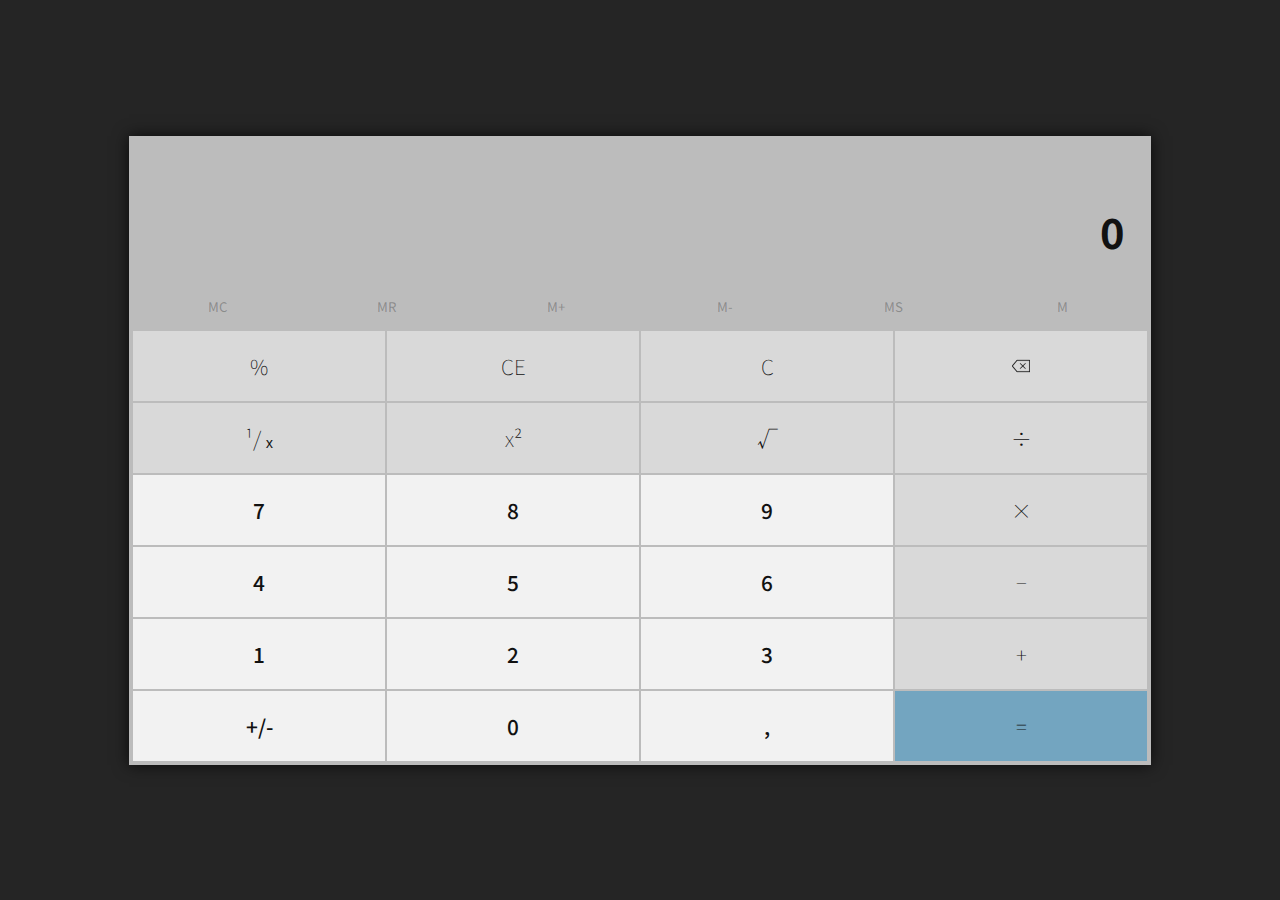
<file: Calculator/index.html>
<!DOCTYPE html>
<html lang="en">
<head>
  <meta charset="UTF-8">
  <meta name="viewport" content="width=device-width, initial-scale=1.0">
  <link rel="stylesheet" href="css/style.css">
  <link href="https://fonts.googleapis.com/css2?family=Noto+Sans+JP:wght@300;400;700&display=swap" rel="stylesheet"> 
  <title>Calculator</title>
</head>
<body>
<div class="wrapper">
  <div class="calculator">
    <div class="calculator__result">
      <input type="text" class="calculator__result-secondary" disabled>
      <input type="text" class="calculator__result-primary" value="0" readonly>
    </div>
    <div class="calculator__mem-buttons">
      <button class="calculator__m-btn" disabled>MC</button>
      <button class="calculator__m-btn" disabled>MR</button>
      <button class="calculator__m-btn" disabled>M+</button>
      <button class="calculator__m-btn" disabled>M-</button>
      <button class="calculator__m-btn" disabled>MS</button>
      <button class="calculator__m-btn" disabled>M</button>
    </div>
    <div class="calculator__buttons">
      <button class="calculator__btn" data-operator="percent">%</button>
      <button class="calculator__btn" data-option="clearEntry">CE</button>
      <button class="calculator__btn" data-option="clear">C</button>
      <button class="calculator__btn calculator__btn--backspace" data-option="undo"></button>
      
      <button class="calculator__btn" data-operator="fraction">&sup1;/ ₓ</button>
      <button class="calculator__btn" data-operator="pow">x&sup2;</button>
      <button class="calculator__btn" data-operator="sqrt">&radic;</button>
      <button class="calculator__btn" data-operator="divide">&divide;</button>

      <button class="calculator__btn calculator__btn--number" data-number>7</button>
      <button class="calculator__btn calculator__btn--number" data-number>8</button>
      <button class="calculator__btn calculator__btn--number" data-number>9</button>
      <button class="calculator__btn" data-operator="multiply">&times;</button>
      
      <button class="calculator__btn calculator__btn--number" data-number>4</button>
      <button class="calculator__btn calculator__btn--number" data-number>5</button>
      <button class="calculator__btn calculator__btn--number" data-number>6</button>
      <button class="calculator__btn" data-operator="minus">&minus;</button>

      <button class="calculator__btn calculator__btn--number" data-number>1</button>
      <button class="calculator__btn calculator__btn--number" data-number>2</button>
      <button class="calculator__btn calculator__btn--number" data-number>3</button>
      <button class="calculator__btn" data-operator="plus">+</button>

      <button class="calculator__btn calculator__btn--number" data-option="reverse">+/-</button>
      <button class="calculator__btn calculator__btn--number" data-number>0</button>
      <button class="calculator__btn calculator__btn--number" data-option="dot">,</button>
      <button class="calculator__btn calculator__btn--equals" data-operator="equal">=</button>
    </div>
  </div>
</div>
<script src="js/main.js"></script>
<script src="js/Calculator.js"></script>
<script src="js/Calculations.js"></script>
</body>
</html>
</file>
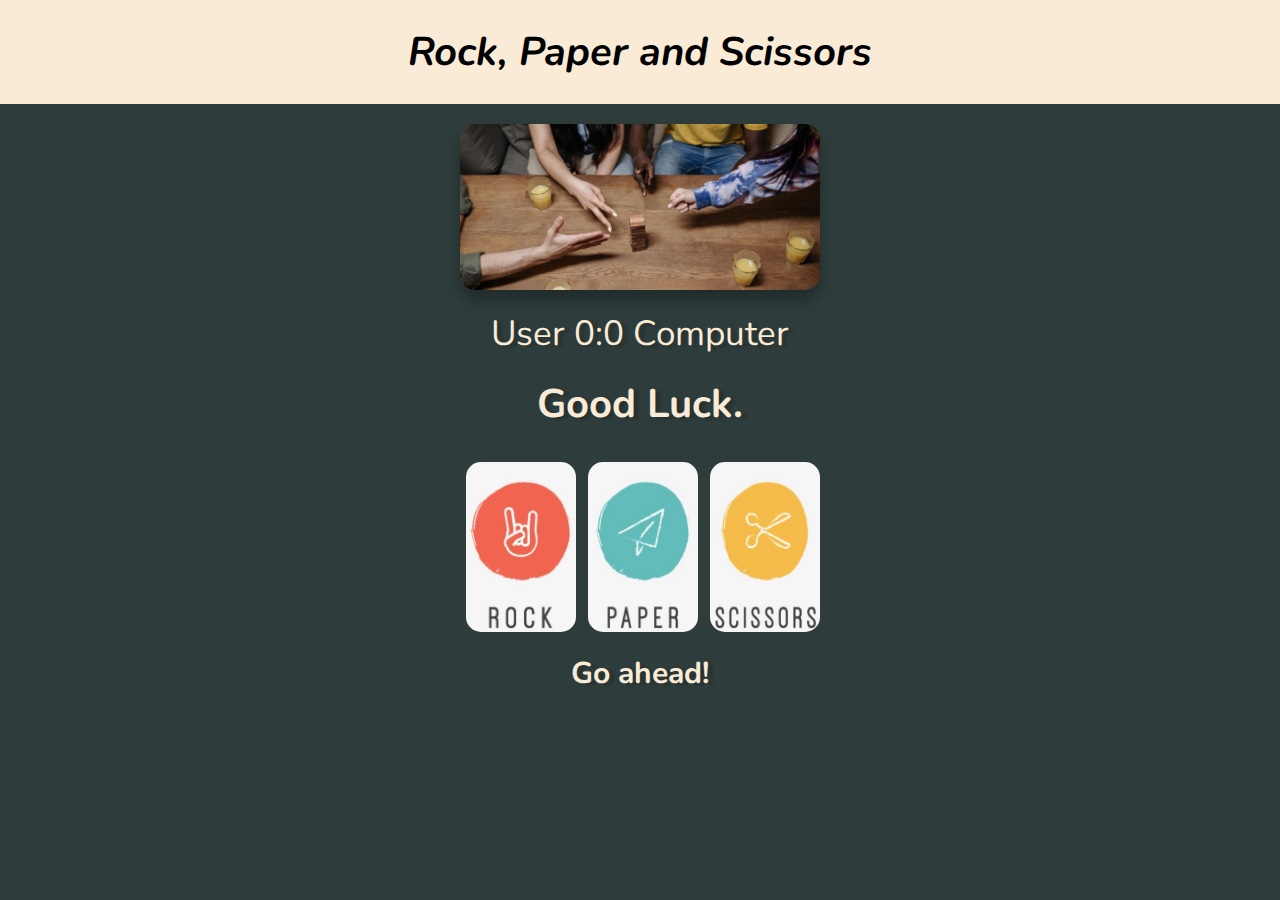
<file: Rock,Paper,Scissors/index.html>
<!DOCTYPE html>
<html>

<head>
    <meta charset="UTF-8">
    <meta name="viewport" content="width = device-width, initial-scale=1.0">
    <link rel="stylesheet" type="text/css" href="./css/styles.css">
    <link rel="preconnect" href="https://fonts.googleapis.com">
    <link rel="preconnect" href="https://fonts.gstatic.com" crossorigin>
    <link href="https://fonts.googleapis.com/css2?family=Nunito:wght@300;700&display=swap" rel="stylesheet">
    <title>Rock, Paper, Scissors</title>
</head>

<body>
    <div class="header">Rock, Paper and Scissors</div>
    <img class="header-img" src="./res/pexels-pavel-danilyuk-81113112.jpg" alt="RPS">
    <div class="score-board">
        <span>User</span>
        <span id="user-score">0</span>:<span id="computer-score">0</span>
        <span>Computer</span>
    </div>
    <h1 id="winner">Good Luck.</h1>
    <div class="img-container">
        <img class="img-container-item" id="rock" src="./res/rock.png" alt="RPS">
        <img class="img-container-item" id="paper" src="./res/paper.png" alt="RPS">
        <img class="img-container-item" id="scissors" src="./res/scissors.png" alt="RPS">
    </div>
    <h1 class="go-ahead">Go ahead!</h1>
</body>
<script src="./javaScript/app.js" charset="UTF-8"></script>

</html>
</file>
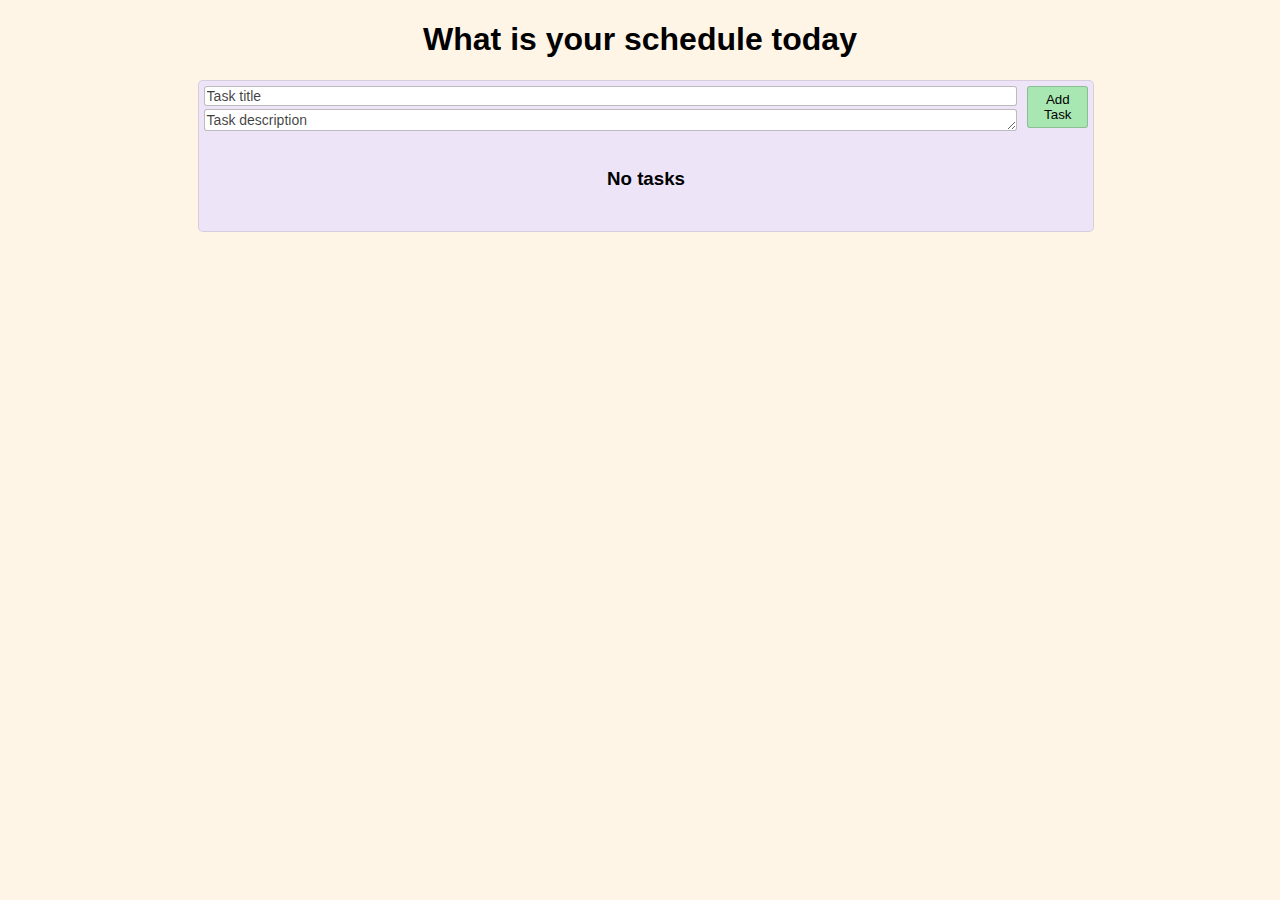
<file: To-Do/index.html>
<!DOCTYPE html>
<html lang="en">

<head>
    <meta charset="UTF-8">
    <meta http-equiv="X-UA-Compatible" content="IE=edge">
    <meta name="viewport" content="width=device-width, initial-scale=1.0">
    <title>To Do</title>
    <link rel="stylesheet" href="style.css">

    <meta name="title" content="Simple JS Task Todo">
    <meta name="description" content="A simple JavaScript aplication for manage your tasks">
    <meta property="og:type" content="website" />
    <meta property="og:image" content="https://raw.githubusercontent.com/frodrigue60/Simple-JS-Task-Todo/master/todo.png">
    <meta property="og:image:secure_url" content="https://raw.githubusercontent.com/frodrigue60/Simple-JS-Task-Todo/master/todo.png">
    <meta property="og:image:type" content="image/png">
    <meta property="og:image:width" content="1280">
    <meta property="og:image:height" content="640">
    <meta property="og:site_name" content="frodrigue60 github" />
    <meta property="og:image:alt" content="JS task todo banner" />
    <meta name="twitter:card" content="summary" />
    <meta name="twitter:site" content="@frodrigue60" />
    <meta name="twitter:creator" content="@frodrigue60" />
    <meta property="og:title" content="Simple JS Task Todo" />
    <meta property="og:description" content="A simple JavaScript aplication for manage your tasks" />
</head>

<body>
    <div class="container">
        <center>
            <h1>What is your schedule today</h1>
        </center>
        <div class="todo-body">
            <div class="task-form">
                <div class="input-form">
                    <input id="input" type="text" placeholder="Task title">
                    <textarea placeholder="Task description" id="description" cols="" rows="1"></textarea>
                </div>
                <div class="buttons-form">
                    <button id="addTaskBtn" class="add-btn" onclick="addTask()">Add Task</button>
                    <button id="updateBtn" class="update-btn" hidden>Update</button>
                    <button id="cancelBtn" hidden>Cancel</button>
                </div>
            </div>
            <br>
            <div class="tasks">
                
            </div>
            <div id="no-tasks" hidden>
                <h3>No tasks</h3>
            </div>
            <br>
            <div id="finished-tasks" hidden>
                <h3>Finished Tasks</h3>
            </div>
            <div class="finished-tasks">
                
            </div>
        </div>
    </div>
</body>
<script src="main.js"></script>

</html>
</file>
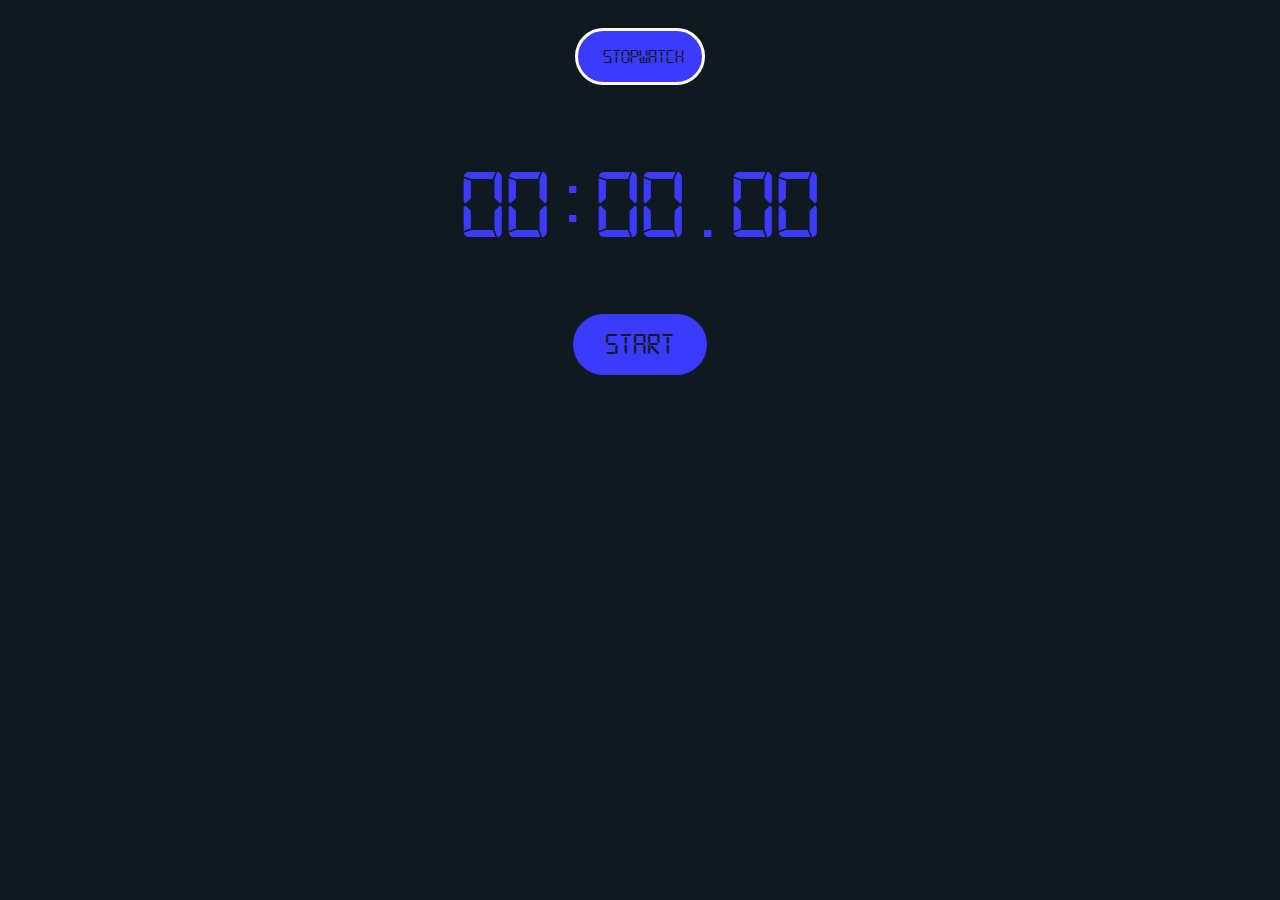
<file: Stopwatch/stopWatch.html>
<!DOCTYPE html>
<html>
	<head>
		<meta charset="utf-8" />
		<title>Stopwatch</title>

		<link href="css/stopWatch.css" type="text/css" rel="stylesheet" />
	</head>
	<body>
		
		<nav>
			
			<a href="./stopWatch.html"
				><button class="link button" id="stopwatch">
					Stopwatch
				</button></a
			>
		</nav>
		
		<h1 id="displayH">
			<span id="minutes2">0</span><span id="minutes1">0</span>:<span
				id="seconds2"
				>0</span
			><span id="seconds1">0</span>.<span id="milliseconds2">0</span
			><span id="milliseconds1">0</span>
		</h1>

		<button
			class="button"
			id="start-button"
			type="button"
			onclick="startCountUp()"
		>
			Start
		</button>

		<button
			class="button"
			id="resume-button"
			type="button"
			onclick="startCountUp()"
		>
			Resume
		</button>

		<button class="button" id="stop-button" type="button">Stop</button>

		<button
			class="button"
			id="lap-button"
			type="button"
			onclick="lapTime()"
		>
			Lap
		</button>

		<button
			class="button"
			id="reset-button"
			type="button"
			onclick="resetPage()"
		>
			Reset
		</button>

		<p id="lap-time"></p>
		<script>
			
			const startEl = document.getElementById("start-button");
			const resumeEl = document.getElementById("resume-button");
			const resetEl = document.getElementById("reset-button");
			const lapEl = document.getElementById("lap-button");
			const stopEl = document.getElementById("stop-button");

			let seconds1 = document.getElementById("seconds1");
			let seconds2 = document.getElementById("seconds2");

			let secDisplay = document.getElementById("secDisplay");

			let milliseconds1 = document.getElementById("milliseconds1");
			let milliseconds2 = document.getElementById("milliseconds2");

			let min1 = document.getElementById("minutes1");
			let min2 = document.getElementById("minutes2");

			let displayH = document.getElementById("displayH");
		
			resetEl.style.display = "none";
			lapEl.style.display = "none";
			stopEl.style.display = "none";
			resumeEl.style.display = "none";

			function startCountUp() {
				resetEl.style.display = "none";
				lapEl.style.display = "inline-block";
				stopEl.style.display = "inline-block";
				startEl.style.display = "none";
				resumeEl.style.display = "none";

		
				let millisecondCount = () => {
					milliseconds1.innerHTML =
						parseFloat(milliseconds1.innerHTML) + 1;
					if (parseFloat(milliseconds1.innerHTML) === 10) {
						milliseconds1.innerHTML = "0";
						milliseconds2.innerHTML =
							parseFloat(milliseconds2.innerHTML) + 1;
						
					}
					if (parseFloat(milliseconds2.innerHTML) === 10) {
						milliseconds2.innerHTML = "0";
						seconds1.innerHTML = parseFloat(seconds1.innerHTML) + 1;
					}
					if (parseFloat(seconds1.innerHTML) === 10) {
						seconds1.innerHTML = "0";
						seconds2.innerHTML = parseFloat(seconds2.innerHTML) + 1;
					}
					if (parseFloat(seconds2.innerHTML) === 6) {
						seconds2.innerHTML = "0";
						min1.innerHTML = parseFloat(min1.innerHTML) + 1;
					}
					if (parseFloat(min1.innerHTML) === 10) {
						min1.innerHTML = "0";
						min2.innerHTML = parseFloat(min2.innerHTML) + 1;
					}
				};
				
				let timer = window.setInterval(millisecondCount, 10);
				
				let stopCountUp = () => {
					resetEl.style.display = "inline-block";
					resumeEl.style.display = "inline-block";
					stopEl.style.display = "none";
					lapEl.style.display = "none";
					window.clearInterval(timer);
				};
				let stopButton = document.getElementById("stop-button");
				stopButton.addEventListener("click", stopCountUp);
			}
		
			function resetPage() {
				seconds1.textContent = "0";
				seconds2.textContent = "0";
				milliseconds1.textContent = "0";
				milliseconds2.textContent = "0";
				min1.textContent = "0";
				min2.textContent = "0";
				document.getElementById("lap-time").textContent = "";
				resetEl.style.display = "none";
				lapEl.style.display = "none";
				stopEl.style.display = "none";
				resumeEl.style.display = "none";
				startEl.style.display = "inline-block";
			}
		
			function lapTime() {
				document.getElementById(
					"lap-time"
				).textContent += `${displayH.textContent}   `;
			}
			function space() {
				return "  ";
			}
			function lineBrake() {
				let brake = new document.createElement("br");
				document.body.appendChild("brake");
			}
			function lapFunc() {
				if (parseFloat(seconds.innerHTML) === 1) {
					return "second";
				} else {
					return "seconds";
				}
			}
			function displayFunc() {
				if (parseFloat(seconds.innerHTML) === 1) {
					return (secDisplay.innerHTML = " second");
				} else {
					return (secDisplay.innerHTML = " seconds");
				}
			}
		</script>
	</body>
</html>
</file>
<file: Calculator/css/style.css>
html,
body,
div,
span,
applet,
object,
iframe,
h1,
h2,
h3,
h4,
h5,
h6,
p,
blockquote,
pre,
a,
abbr,
acronym,
address,
big,
cite,
code,
del,
dfn,
em,
img,
ins,
kbd,
q,
s,
samp,
small,
strike,
strong,
sub,
sup,
tt,
var,
b,
u,
i,
center,
dl,
dt,
dd,
ol,
ul,
li,
fieldset,
form,
label,
legend,
table,
caption,
tbody,
tfoot,
thead,
tr,
th,
td,
article,
aside,
canvas,
details,
embed,
figure,
figcaption,
footer,
header,
hgroup,
menu,
nav,
output,
ruby,
section,
summary,
time,
mark,
audio,
video {
  margin: 0;
  padding: 0;
  border: 0;
  font-size: 100%;
  font: inherit;
  vertical-align: baseline;
}

/* HTML5 display-role reset for older browsers */
article,
aside,
details,
figcaption,
figure,
footer,
header,
hgroup,
menu,
nav,
section {
  display: block;
}

body {
  line-height: 1;
}

ol,
ul {
  list-style: none;
}

blockquote,
q {
  quotes: none;
}

blockquote:before, blockquote:after {
  content: '';
  content: none;
}

q:before, q:after {
  content: '';
  content: none;
}

table {
  border-collapse: collapse;
  border-spacing: 0;
}

input::-webkit-outer-spin-button,
input::-webkit-inner-spin-button {
  -webkit-appearance: none;
  margin: 0;
}

/* Firefox */
input[type=number] {
  -moz-appearance: textfield;
}

* {
  -webkit-box-sizing: border-box;
          box-sizing: border-box;
}

html, body {
  background-color: #252525;
  font-family: "Noto Sans JP", sans-serif;
  color: #111111;
}

.wrapper {
  position: absolute;
  width: 100%;
  height: 100%;
  top: 0;
  left: 0;
  display: -webkit-box;
  display: -ms-flexbox;
  display: flex;
  -webkit-box-align: center;
      -ms-flex-align: center;
          align-items: center;
  -webkit-box-pack: center;
      -ms-flex-pack: center;
          justify-content: center;
}

.calculator {
  display: -webkit-box;
  display: -ms-flexbox;
  display: flex;
  -webkit-box-orient: vertical;
  -webkit-box-direction: normal;
      -ms-flex-direction: column;
          flex-direction: column;
  min-width: 320px;
  padding: 4px;
  background-color: #bcbcbc;
  -webkit-box-shadow: 0px 0px 15px 0px rgba(0, 0, 0, 0.75);
          box-shadow: 0px 0px 15px 0px rgba(0, 0, 0, 0.75);
}

.calculator__result {
  -ms-flex-preferred-size: 100%;
      flex-basis: 100%;
  display: -webkit-box;
  display: -ms-flexbox;
  display: flex;
  -webkit-box-orient: vertical;
  -webkit-box-direction: normal;
      -ms-flex-direction: column;
          flex-direction: column;
  -webkit-box-align: end;
      -ms-flex-align: end;
          align-items: flex-end;
  -webkit-box-pack: end;
      -ms-flex-pack: end;
          justify-content: flex-end;
  padding: 20px;
  background-color: #bcbcbc;
}

.calculator__result-primary, .calculator__result-secondary {
  background-color: transparent;
  border: none;
  text-align: right;
  font-weight: 700;
  font-size: 2.6rem;
  padding-left: 30px;
  font-family: "Noto Sans JP", sans-serif;
  color: #111111;
}

.calculator__result-secondary {
  visibility: hidden;
  width: 100%;
  font-weight: 400;
  font-size: 1.2rem;
  margin-bottom: 10px;
  color: #4b4b4b;
}

.calculator__mem-buttons {
  display: -webkit-box;
  display: -ms-flexbox;
  display: flex;
}

.calculator__m-btn {
  -webkit-box-flex: 1;
      -ms-flex: 1;
          flex: 1;
  border: none;
  background-color: #bcbcbc;
  font-family: "Noto Sans JP", sans-serif;
  padding: 15px;
}

.calculator__buttons {
  display: -ms-grid;
  display: grid;
  -ms-grid-columns: (1fr)[4];
      grid-template-columns: repeat(4, 1fr);
  gap: 2px;
  background-color: #bcbcbc;
}

.calculator__btn {
  display: -webkit-box;
  display: -ms-flexbox;
  display: flex;
  -webkit-box-align: center;
      -ms-flex-align: center;
          align-items: center;
  -webkit-box-pack: center;
      -ms-flex-pack: center;
          justify-content: center;
  border: none;
  font-family: "Noto Sans JP", sans-serif;
  font-size: 1.3rem;
  font-weight: 100;
  padding: 20px 0;
  background-color: #d9d9d9;
  color: #111111;
  -webkit-transition: 0.25s;
  transition: 0.25s;
}

.calculator__btn:hover {
  background-color: #e6e6e6;
}

.calculator__btn:active {
  background-color: white;
}

.calculator__btn--number {
  font-weight: 500;
  background-color: #f2f2f2;
}

.calculator__btn--equals {
  background-color: #73a5c0;
}

.calculator__btn--equals:hover {
  background-color: #48809f;
}

.calculator__btn--backspace {
  background: url("../public/backspace.svg") center no-repeat;
  background-color: #d9d9d9 !important;
}

.calculator__btn--backspace:hover {
  background-color: #ebebeb !important;
}

.calculator__btn--backspace:active {
  background-color: white !important;
}
/*# sourceMappingURL=style.css.map */
</file>
<file: Rock,Paper,Scissors/css/styles.css>
:root {
    --imgWidth: 360px;
}

* {
    margin: 0;
    padding: 0;
    box-sizing: border-box;
}

body {
    background: #2E3D3C;
    margin-bottom: 50px;
    font-family: 'Nunito', sans-serif;
}

.header {
    text-align: center;
    font-weight: 700;
    font-style: italic;
    font-size: 40px;
    background-color: antiquewhite;
    padding: 25px;
}

.header-img {
    display: flex;
    height: auto;
    width: var(--imgWidth);
    margin-top: 20px;
    margin-left: calc(100% / 2 - var(--imgWidth) / 2);
    border-radius: 15px;
    box-shadow: 0px 10px 15px rgb(0 0 0/30%);
}

.score-board {
    color: antiquewhite;
    font-size: 35px;
    text-align: center;
    text-shadow: 5px 2px 3px rgb(0 0 0/20%);
    margin-top: 20px;
    border: whitesmoke;

}

#winner {
    font-size: 40px;
    text-shadow: 5px 2px 3px rgb(0 0 0/20%);
    text-align: center;
    color: antiquewhite;
    margin-top: 20px;
}

.img-container {
    display: flex;
    margin-left: calc(100% / 2 - var(--imgWidth) / 2);
    margin-top: 25px;

}

.img-container-item {
    width: 110px;
    margin: calc(30px / 5);
    border-radius: 15px;
}

.img-container-item:hover {
    transform: scale(.9);
    box-shadow: 0px 10px 20px rgb(0 0 0/50%);
    cursor: pointer;
}

.go-ahead {
    font-size: 30px;
    text-shadow: 5px 2px 3px rgb(0 0 0/20%);
    text-align: center;
    color: antiquewhite;
    margin: 15px auto;
}
</file>
<file: To-Do/style.css>
* {
    font-family: sans-serif;
}

body {
    background-color: #fff5e7;
}

.container {
    margin: auto;
    width: 70%;
}

.strike {
    text-decoration: line-through;
}

.todo-body {
    display: flex;
    flex-direction: column;
    align-items: center;
    gap: 0px;
    width: 100%;
    background-color: #ede4f7;
    border: solid 1px #00000018;
    padding: 5px;
    margin: auto;
    border-radius: 5px;
}

.checkbox-div {
    align-self: center;
    padding: 3px;
}

.task-form {
    display: flex;
    flex-direction: row;
    gap: 10px;
    width: 100%;
}

.input-form {
    display: flex;
    flex-direction: column;
    width: inherit;
    gap: 3px;
    justify-content: space-between;
}

.input-form>#input,
#description {
    background-color: #ffffff;
    border: solid 1px #00000043;
    border-radius: 3px;
    font-size: 14px;
}

.input-form>#input::placeholder,
#description::placeholder {
    color: #000000c0;
}

button {
    border-radius: 3px;
    padding: 5px;
    /* height: 100%; */
    transition: all 150ms ease-out;
    border: solid 1px #0000002d;
}

button:hover {
    border: solid 1px #00000078;
    transition: all 150ms ease-in;
}

.buttons-form {
    display: flex;
    flex-direction: column;
    gap: 3px;
    height: 100%;
}

.add-btn {
    background-color: #a9e7b2;
}

.delete-btn {
    background-color: #ffcfcf;
}

.edit-btn {
    background-color: #fffcbe;
}
.update-btn {
    background-color: #bef3ff;
}

.tasks {
    display: flex;
    flex-direction: column;
    gap: 5px;
    width: 100%;
}
.finished-tasks {
    display: flex;
    flex-direction: column;
    gap: 5px;
    width: 100%;
}
.task-body {
    display: flex;
    flex-direction: row;
    width: 100%;
    gap: 10px;
    justify-content: space-between;
    background-color: #ffc8a4;
    border: solid 1px #00000020;
    transition: all 150ms ease-out;
    color: #222222;
    border-radius: 3px;
}
.finished{
    background-color: rgb(216, 216, 216);
    border: solid 1px #00000020;
}


.task-body:hover {
    /* background-color: #cecece78; */
    /* transform: scale(1.01); */
    border: solid 1px #00000062;
    transition: all 150ms ease-in;
}

.task-x {
    display: flex;
    width: 100%;
    justify-content: space-between;
}

.task-header {
    display: flex;
    flex-direction: column;
    padding: 5px;
    justify-content: space-around;
}

.task-buttons {
    display: flex;
    flex-direction: column;
    gap: 5px;
    padding: 5px;
    justify-content: center;
}



@media screen and (max-width: 960px) {
    .container {
        margin: auto;
        width: 90%;
    }
}

@media screen and (max-width: 600px) {
    .container {
        margin: auto;
        width: 95%;
    }
}
</file>
<file: Stopwatch/css/stopWatch.css>
@import url("https://fonts.googleapis.com/css2?family=Open+Sans&display=swap");
@font-face {
	src: url(fonts/digital-7-mono.ttf);
	font-family: digital;
}

body {
	background-color: #101820;
	color: #fee715;
	text-align: center;
	font-size: 50px;
	font-family: digital, "Open Sans", sans-serif;
	min-width: 700px;
}

/*NAV links*/
nav {
	font-family: digital, "Open Sans", sans-serif;
	width: 100% !important;
	height: 10% !important;
	text-align: center !important;
}
.link {
	width: 130px !important;
	display: inline-block !important;
	font-size: 20px !important;
}
#stopwatch {
	margin: 20px 40px !important;
	padding: 15px 25px !important;
	border: solid white !important;
}



h1 {
	margin: 30px;
	margin-top: 50px;
	text-align: center;
	font-weight: 300;
	color: rgb(59, 59, 255);
}
.button {
	background-color: rgb(59, 59, 255) /*#fee715*/;
	color: #101820;
	padding: 15px 32px;
	text-align: center;
	text-decoration: none;
	display: inline-block;
	font-size: 30px;
	margin: 30px 20px;
	cursor: pointer;
	border: none;
	font-family: digital;
	border-radius: 50px;
	outline: currentColor;
}
.button:hover {
	background-color: rgba(59, 59, 255, 0.747);
}
::selection {
	background-color: blue;
	color: black;
}

#lap-time {
	font-size: 35px;
	width: 160px;
	height: 220px;
	margin: auto;
	margin-top: 75px;
	line-height: 50px;
	overflow-y: scroll;
	color: rgb(59, 59, 255);
}
#secDisplay {
	text-align: right;
}
/*scroll bar*/

/* width */
::-webkit-scrollbar {
	width: 10px;
}

/* Track */
::-webkit-scrollbar-track {
	background-color: #101820;
}

/* Handle */
::-webkit-scrollbar-thumb {
	background: rgba(59, 59, 255, 0.753) /*#888*/;
	border-radius: 10px;
}

/* Handle on hover */
::-webkit-scrollbar-thumb:hover {
	background: rgba(59, 59, 255, 0.562) /* #555*/;
}

/*#start-button{
	
}*/
</file>
